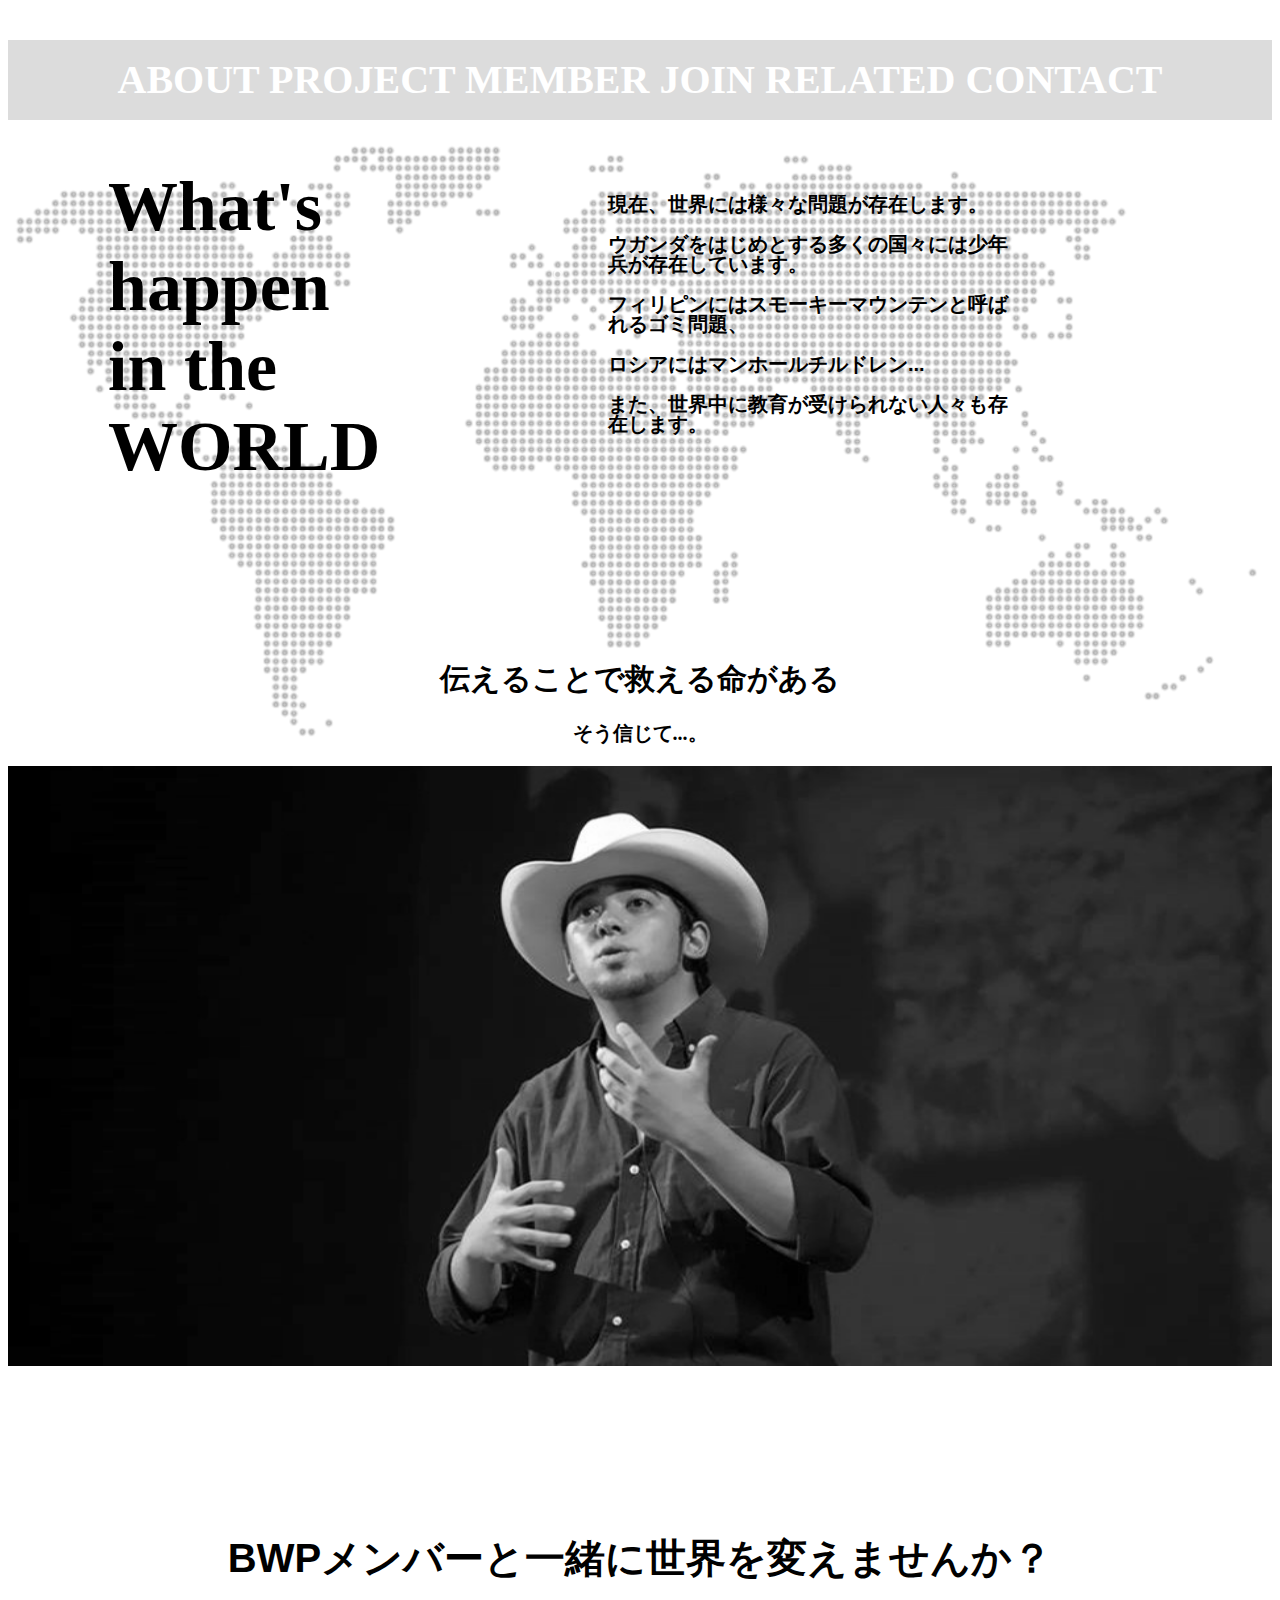
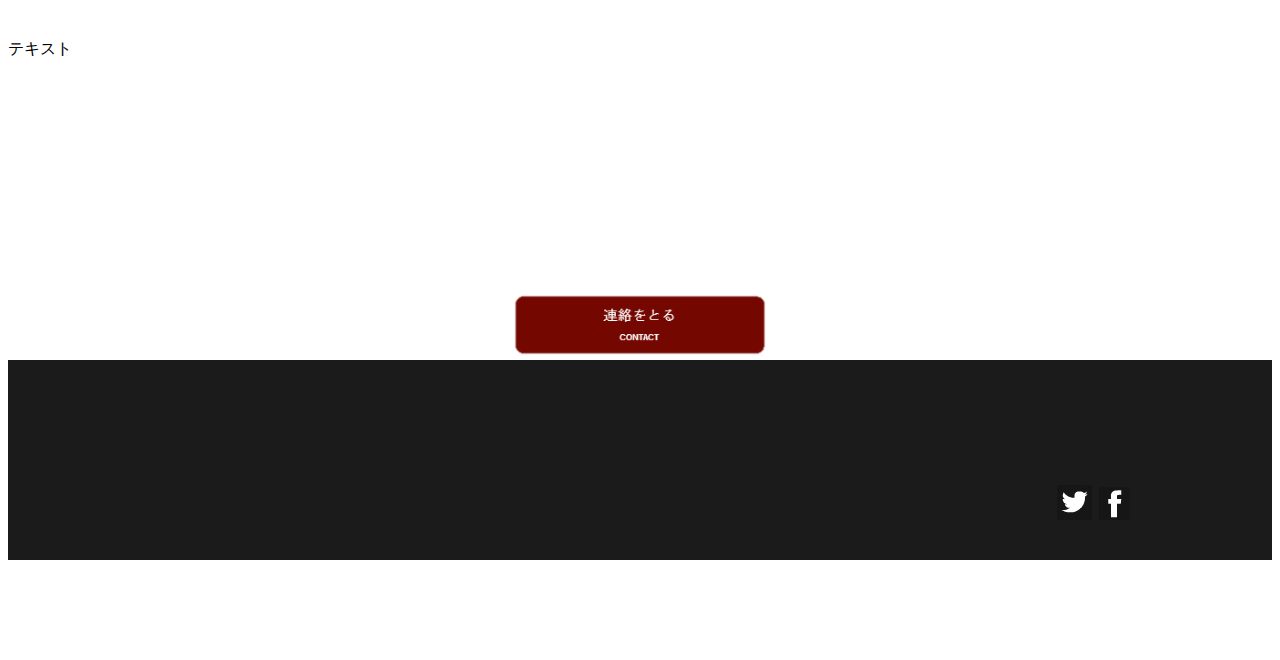
<file: about.html>
<!DOCTYPE html>
<html lang="ja">
<html lang="en">
  <head>
    <meta charset="utf-8">
    <title>BWP ABOUT-!!</title>
    <meta name="description" content="bwp.about">  
    <link rel="stylesheet" href="styles/about.css" type="text/css">  
  </head>
<body>
<div class="category" id="box1">
<p>ABOUT  PROJECT  MEMBER  JOIN  RELATED  CONTACT</p>
</div>

<div class="category" id="box2">

     <div class="category" id="lefttext"> 
     <h1>What's<br>happen<br>in the<br>WORLD</h1>
     </div>
     <br><br><br>
     <div class="category" id="righttext">
     現在、世界には様々な問題が存在します。<br><br>
     ウガンダをはじめとする多くの国々には少年　 <br>
     兵が存在しています。<br><br>
     フィリピンにはスモーキーマウンテンと呼ば<br>
     れるゴミ問題、<br><br>
     ロシアにはマンホールチルドレン...<br><br>
     また、世界中に教育が受けられない人々も存<br>
     在します。<br><br>
     </div>
</div>
<br><br><br><br><br><br><br><br><br><br><br><br>
<!--１ページ目終わり-->

<!--３ページ目始まり-->

<h2>伝えることで救える命がある</h2>
<h3>そう信じて...。</h3>
<img src="images/luis.jpg" width="100%" height="600">

<br><br><br><br><br><br><br>
<!--３ページ目終わり-->

<!--４ページ目始まり-->
<h4>BWPメンバーと一緒に世界を変えませんか？</h4>
<p>テキスト</p><br><br><br><br><br><br><br><br><br><br><br><br>
<div class="category" id="box4">
 <img src="images/contact.png" height="64" width="256">
</div>

<div class="category" id="box5">

<div class="category" id="box6"style="position:absolute;right:150px;">
    
<img src="images/twitter.jpg">
<img src="images/fb.jpg">

</div>
    
</div>

</body>




</html>
</file>
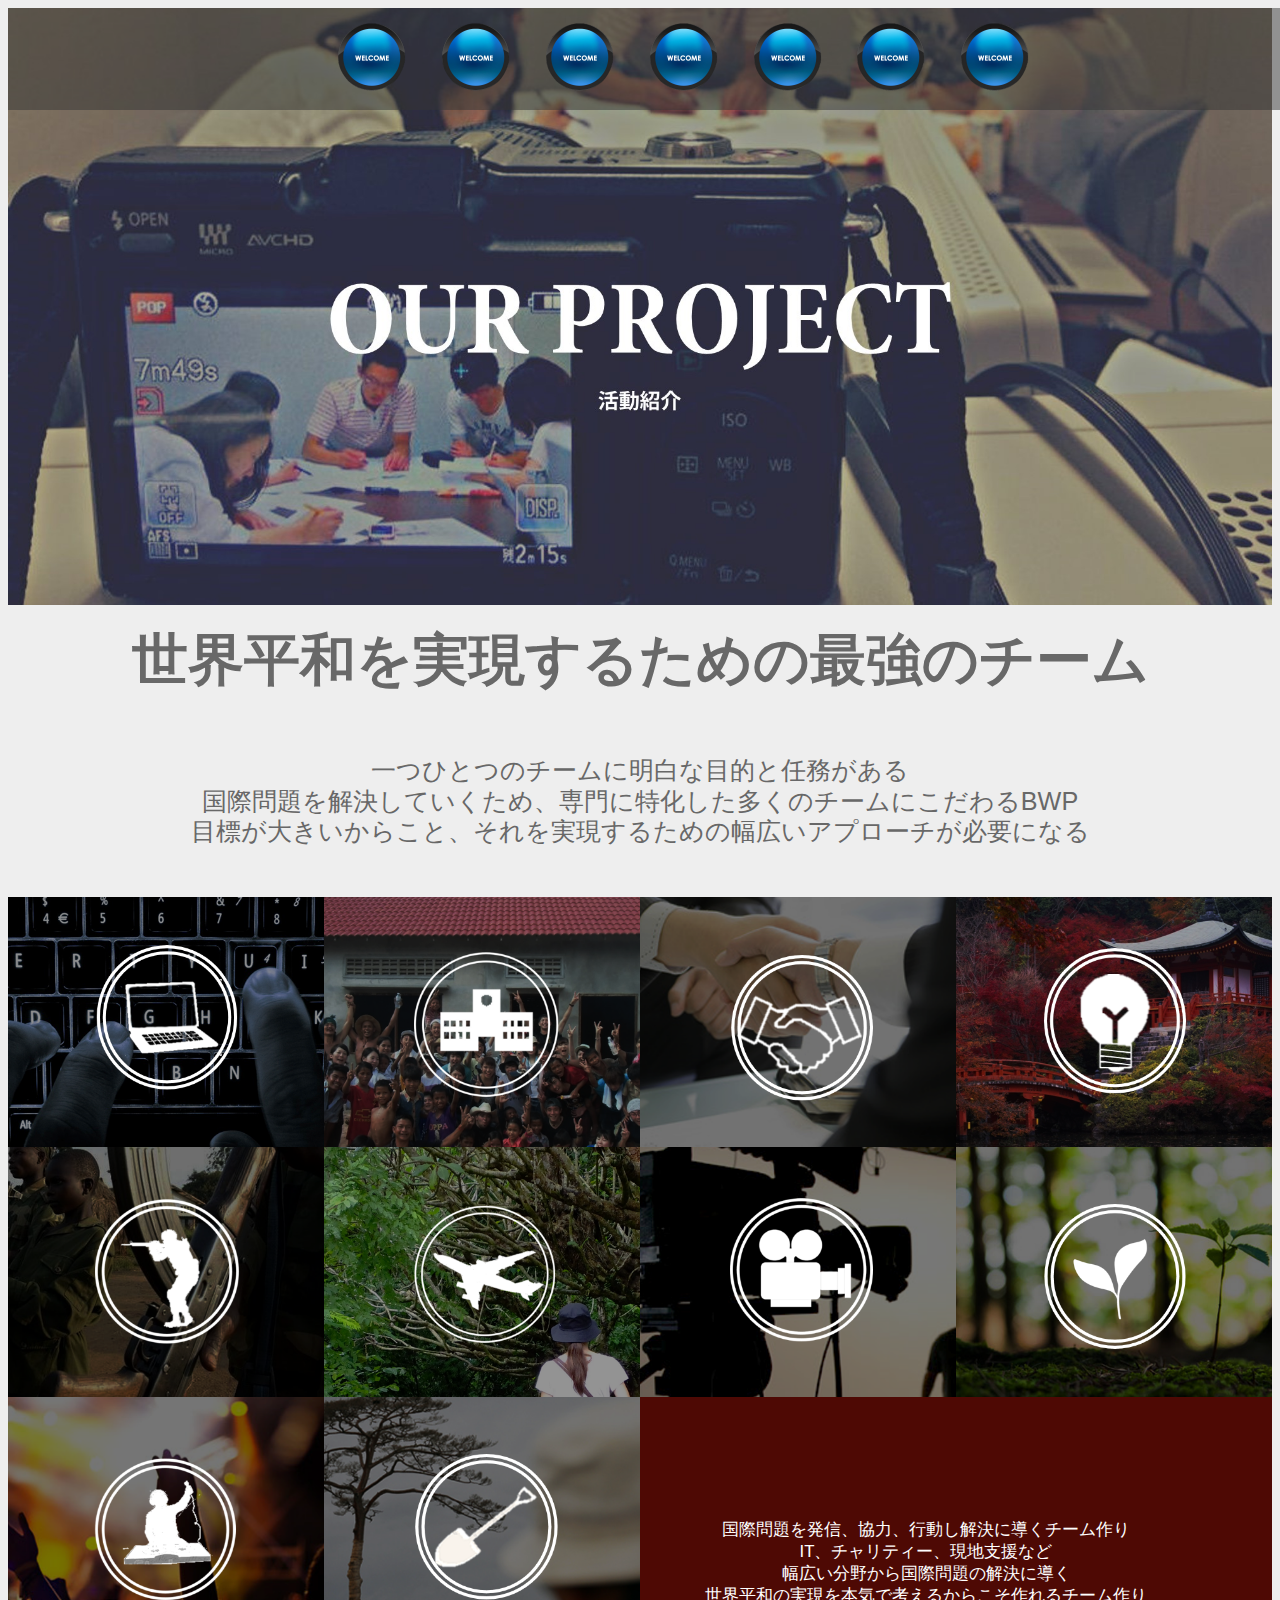
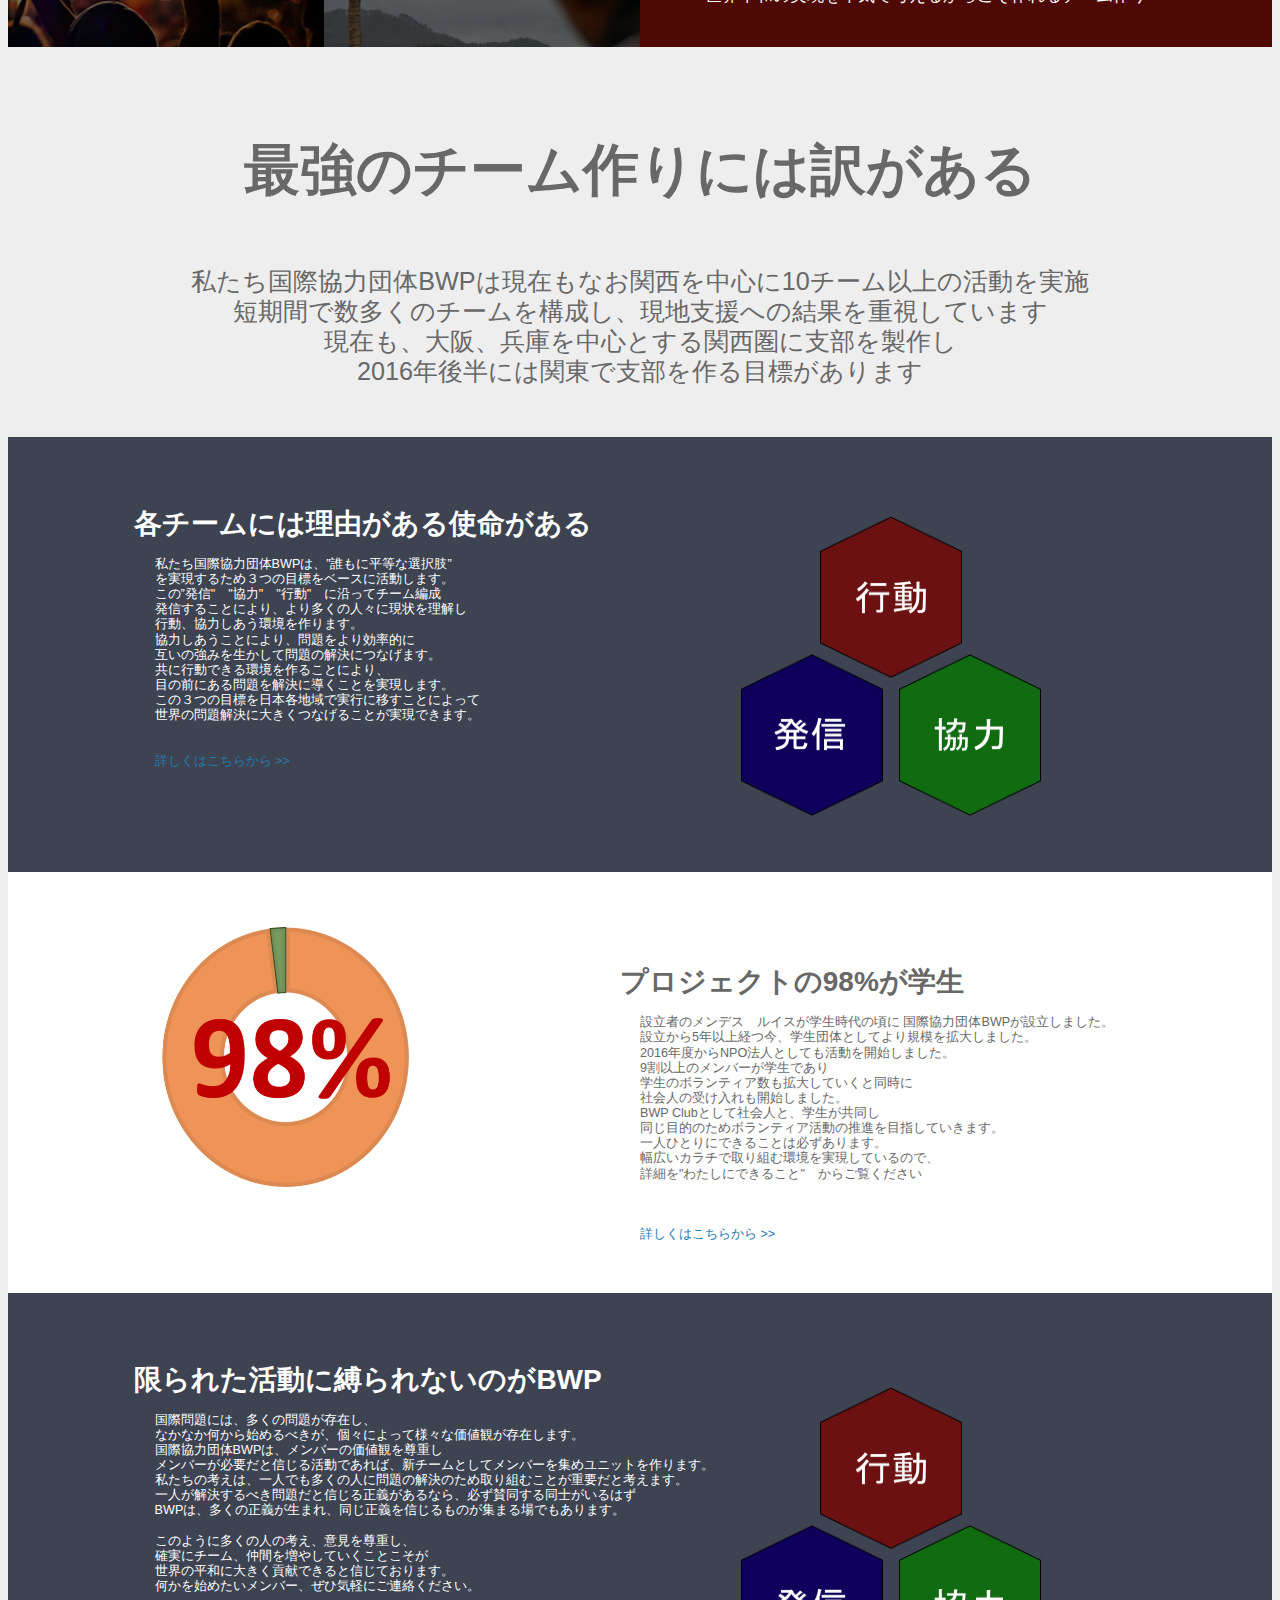
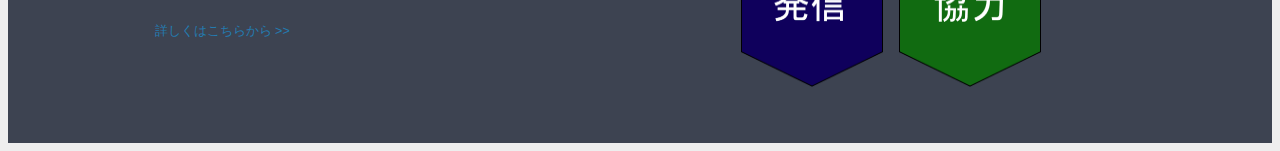
<file: team.html>
<!DOCTYPE html>
<html lang="ja">
<html lang="en">
  <head>
    <meta charset="utf-8">
    <title>活動紹介</title>
    <meta name="description" content="bwp.about">  
    <link rel="stylesheet" href="styles/pc-team.css" type="text/css">  
  </head>
<body>
<div id="header">
   <div id="menu">
    <a rel="about" href="about.html">
        <img src="images/ボタン１.png" width="100" height="100" alt="BWPボタン1"></a>


        <img src="images/ボタン１.png" width="100" height="100" alt="BWPボタン2">
        <img src="images/ボタン１.png" width="100" height="100" alt="BWPボタン3">
        <img src="images/ボタン１.png" width="100" height="100" alt="BWPロゴ">
        <img src="images/ボタン１.png" width="100" height="100" alt="BWPボタン4">
        <img src="images/ボタン１.png" width="100" height="100" alt="BWPボタン5">
        <img src="images/ボタン１.png" width="100" height="100" alt="BWPボタン6">
   </div>
  </div>







<div class="top-img">
   <img src="images/team-top.jpg" alt="our team">
</div>


<div class="box">
 <h1>世界平和を実現するための最強のチーム</h1><br>
 <p>
  一つひとつのチームに明白な目的と任務がある<br>
  国際問題を解決していくため、専門に特化した多くのチームにこだわるBWP<br>
  目標が大きいからこと、それを実現するための幅広いアプローチが必要になる
 </p>
</div>


    <div class="back">
<section id="section-our-work">
 <div class="container-fluid">
  <div class="row">

   <a href="#" class="link3"></a>
   <a href="#" class="link4"></a>
   <a href="#" class="link5"></a>
   <a href="#" class="link6"></a>
   <a href="#" class="link7"></a>
   <a href="#" class="link8"></a>

   <a href="#" class="link9"></a>
   <a href="#" class="link10"></a>
   <a href="#" class="link11"></a>
   <a href="#" class="link12"></a>
   <a href="#" class="link13">

    <div class="active-2">
      <p><br>
        国際問題を発信、協力、行動し解決に導くチーム作り<br>
        IT、チャリティー、現地支援など<br>
        幅広い分野から国際問題の解決に導く<br>
        世界平和の実現を本気で考えるからこそ作れるチーム作り
      </p>
  </div>
  </a>

    </div>
  </div>
</section>
 </div>


<div class="box-2">
 <h1>最強のチーム作りには訳がある</h1><br>
 <p>
  私たち国際協力団体BWPは現在もなお関西を中心に10チーム以上の活動を実施<br>
  短期間で数多くのチームを構成し、現地支援への結果を重視しています<br>
  現在も、大阪、兵庫を中心とする関西圏に支部を製作し<BR>2016年後半には関東で支部を作る目標があります
 </p>
</div>



<div class="box-3">
 <div class="box-text">
 <h1>各チームには理由がある使命がある</h1><br>
 <p>
  私たち国際協力団体BWPは、”誰もに平等な選択肢”<br>
  を実現するため３つの目標をベースに活動します。<br>
  この”発信"　"協力"　"行動"　に沿ってチーム編成<br>
  発信することにより、より多くの人々に現状を理解し<br>
  行動、協力しあう環境を作ります。<br>
  協力しあうことにより、問題をより効率的に<br>
  互いの強みを生かして問題の解決につなげます。<br>
  共に行動できる環境を作ることにより、<br>
  目の前にある問題を解決に導くことを実現します。<br>
  この３つの目標を日本各地域で実行に移すことによって<br>
  世界の問題解決に大きくつなげることが実現できます。
<br><br><br>

<a href="">
  詳しくはこちらから >>
</a>
 </p>
</div>
 <div class="box-img">
 <img src="images/mokuhyou.png" width="300" height="300">
</div>
</div>




<div class="box-4">

 <div class="box-img2">
 <img src="images/gakusei.png" width="300" height="275">
</div>


 <div class="box-text2">
 <h1>プロジェクトの98%が学生</h1><br>
 <p>
  設立者のメンデス　ルイスが学生時代の頃に
  国際協力団体BWPが設立しました。<br>
  設立から5年以上経つ今、学生団体としてより規模を拡大しました。<br>
  2016年度からNPO法人としても活動を開始しました。<br>
  9割以上のメンバーが学生であり<br>
  学生のボランティア数も拡大していくと同時に<br>
  社会人の受け入れも開始しました。<br>
  BWP Clubとして社会人と、学生が共同し<br>
  同じ目的のためボランティア活動の推進を目指していきます。<br>
  一人ひとりにできることは必ずあります。<br>
  幅広いカラチで取り組む環境を実現しているので、<br>
  詳細を"わたしにできること"　からご覧ください<br>
<br><br><br>

<a href="">
  詳しくはこちらから >>
</a>
 </p>
</div>
</div>






<div class="box-3">
 <div class="box-text">
 <h1>限られた活動に縛られないのがBWP</h1><br>
 <p>
  国際問題には、多くの問題が存在し、<br>
  なかなか何から始めるべきが、個々によって様々な価値観が存在します。<br>
  国際協力団体BWPは、メンバーの価値観を尊重し<br>
  メンバーが必要だと信じる活動であれば、新チームとしてメンバーを集めユニットを作ります。<br>
  私たちの考えは、一人でも多くの人に問題の解決のため取り組むことが重要だと考えます。<br>
  一人が解決するべき問題だと信じる正義があるなら、必ず賛同する同士がいるはず<br>
  BWPは、多くの正義が生まれ、同じ正義を信じるものが集まる場でもあります。<br>
  <br>
  このように多くの人の考え、意見を尊重し、<br>
  確実にチーム、仲間を増やしていくことこそが<br>
  世界の平和に大きく貢献できると信じております。<br>
  何かを始めたいメンバー、ぜひ気軽にご連絡ください。
<br><br><br>

<a href="">
  詳しくはこちらから >>
</a>
 </p>
</div>
 <div class="box-img">
 <img src="images/mokuhyou.png" width="300" height="300">
</div>
</div>









</body>
</html>
</file>
<file: styles/about.css>
body{background-image:url("../images/worldmap2.png");
     background-repeat:no-repeat;
     background-size:contain;
     background-position:0px 100px;}

div#box1{color:#ffffff;
        list-style:inside decimal;     
        font-size: 40px;
        font-weight:bold;
        text-align: center;
        line-height:80px;
        background:#dcdcdc;
        width:100%;
        height:80px;
        margin:0px 0px 0px 0px;
              }

div#box2{margin-left: 100px;
         width: 1000px;
         height:300px;}             


div#lefttext{width: 300px;
             height: 300px;
             font-weight:bold;
             font-size:35px;
             float: left;       }

div#righttext{width: 500px;
              height: 300px; 
              font-weight: bold;
              font-size: 20px;
              line-height: 20px;
              font-family: sans-serif; 
              float: right;
              margin-top: 20px}  

/* １ページ目終わり*/

/*３ページ目始まり*/
 h2{font-size: 30px;
    font-weight:bold;
    font-family:serif;
    text-align: center;
    line-height: 35px} 
h3{font-size: 20px;
    line-height: 25px;
    font-weight:bold;
    font-family:serif;
    text-align: center; }               

/*３ページ目終わり*/

/*４ページ目始まり*/

h4{color:#000000;
             font-weight:bold;
             font-family:sans-serif;
             font-size:40px;             
             text-align:center;
              }
div#box4{text-align: center;}
div#box5{color: #ffffff;
             font-size:30px;
             font-weight:bold;
             font-family:serif;
             line-height: 300px;
             text-align: right;
             background: #1b1b1b;
             width:100%;
          height: 200px;
             
               }
div#box6{position: absolute;right: 150px;}
</file>
<file: styles/pc-team.css>
body{
    font: 14px/22px "ヒラギノ角ゴ Pro W3","Hiragino Kaku Gothic Pro",Osaka,"ＭＳ Ｐゴシック","MS PGothic",Helvetica,Arial,Sans-Serif;
    background-color: #EEEEEE;
    color: #686868; 
    -webkit-text-size-adjust: 100%;
    -moz-text-size-adjust: 100%;
    -ms-text-size-adjust: 100%;
    -o-text-size-adjust: 100%;
    text-size-adjust: 100%;
  }


a{ color: #247bb0; text-decoration: none;}
a:hover{ color: #79b4d8;text-decoration:underline; }
.clearfix{ clear: both; line-height: 0}



 #header{
background: rgba(51,51,51,0.5);
position: fixed;
z-index: 1;
}

 #menu{
height: 102px;
margin:0px auto; /* 上下の margin は 0px、左右は auto に設定*/
width:1349px;
padding: 0px 0px 0px 314px;
}







.top-img img{
position: relative;
width: 100%;
height:auto;
}

.top-img h1{
position: absolute;
font-size: 500%; 
text-align: center;
top: 50%;
left:  25%;
color: white;
}

.top-img p{
position: absolute;
font-size: 200%; 
top: 65%;
left:  42%;
width: 150px;
color: white;
}



.box h1{
font-size: 400%; 
text-align: center;
padding: 0% 0% 0% 0%;
}

.box p{
font-size: 180%; 
text-align: center;
padding: 0% 0% 2% 0%;
line-height: 120%;
}











.back {
  background-color: #333;
}



#section-our-work{
  background-color: #333;
}


.container-fluid {
margin-right: auto;
margin-left: auto;
background-color: #333;
}

.row {
margin:0px auto;

}






a:link.link2{
display: block;
    width: 25%;
    height: 250px;
    background-image: url("../images/africa4.png");
    text-indent: -10000px;
    list-style: none;
    float: left;
    background-position: center center;
    background-repeat: no-repeat;
    background-size: cover;
}
a:hover.link2{
 display: block;
    width: 25%;
    height: 250px;
    background-image: url("../images/africa3.png");
    text-indent: -10000px;
    list-style: none;
    float: left;
    background-position: center center;
    background-repeat: no-repeat;
    background-size: cover;
}

a:link.link3{
    display: block;
    width: 25%;
    height: 250px;
    background-image: url("../images/hacker4.png");
    text-indent: -10000px;
    list-style: none;
    float: left;
    background-position: center center;
    background-repeat: no-repeat;
    background-size: cover;
  }


a:hover.link3{
    display: block;
    width: 25%;
    height: 250px;
    background-image: url("../images/hacker3.png");
    text-indent: -10000px;
    list-style: none;
    float: left;
    background-position: center center;
    background-repeat: no-repeat;
    background-size: cover;
}

a:link.link4{
    display: block;
    width: 25%;
    height: 250px;
    background-image: url("../images/school4.png");
    text-indent: -10000px;
    list-style: none;
    float: left;
    background-position: center center;
    background-repeat: no-repeat;
    background-size: cover;
}
a:hover.link4{
    display: block;
    width: 25%;
    height: 250px;
    background-image: url("../images/school3.png");
    text-indent: -10000px;
    list-style: none;
    float: left;
    background-position: center center;
    background-repeat: no-repeat;
    background-size: cover;
}
a:link.link5{
    display: block;
    width: 25%;
    height: 250px;
    background-image: url("../images/direct4.png");
    text-indent: -10000px;
    list-style: none;
    float: left;
    background-position: center center;
    background-repeat: no-repeat;
    background-size: cover;
}
a:hover.link5{
    display: block;
    width: 25%;
    height: 250px;
    background-image: url("../images/direct3.png");
    text-indent: -10000px;
    list-style: none;
    float: left;
    background-position: center center;
    background-repeat: no-repeat;
    background-size: cover;
}
a:link.link6{
    display: block;
    width: 25%;
    height: 250px;
    background-image: url("../images/business4.png");
    text-indent: -10000px;
    list-style: none;
    float: left;
    background-position: center center;
    background-repeat: no-repeat;
    background-size: cover;
}
a:hover.link6{
    display: block;
    width: 25%;
    height: 250px;
    background-image: url("../images/business3.png");
    text-indent: -10000px;
    list-style: none;
    float: left;
    background-position: center center;
    background-repeat: no-repeat;
    background-size: cover;
}
a:link.link7{
    display: block;
    width: 25%;
    height: 250px;
    background-image: url("../images/africa4.png");
    text-indent: -10000px;
    list-style: none;
    float: left;
    background-position: center center;
    background-repeat: no-repeat;
    background-size: cover;
}
a:hover.link7{
    display: block;
    width: 25%;
    height: 250px;
    background-image: url("../images/africa3.png");
    text-indent: -10000px;
    list-style: none;
    float: left;
    background-position: center center;
    background-repeat: no-repeat;
    background-size: cover;
}




/*  ボタン開始  */

.button-2 {
  display: inline-block;
  width: 500px;
  height: 250px;
  text-align: center;
  text-decoration: none;
  line-height: 74px;
  outline: none;
}
.button-2::before,
.button-2::after {
  position: absolute;
  z-index: -1;
  display: block;
  content: '';
}
.button-2,
.button-2::before,
.button-2::after {
  -webkit-box-sizing: border-box;
  -moz-box-sizing: border-box;
  box-sizing: border-box;
  -webkit-transition: all .3s;
  transition: all .3s;
}




.button-2 {
  position: relative;
  z-index: 0;
  background-color: #740700;
  border: 2px solid #740700;
  color: #fff;
  line-height: 30px;
}
.button-2:hover {
  background-color: #333;
  border-color: #740700;
  color: #fff;
  text-decoration: none;
}
.button-2::before,
.button-2::after {
  top: 0;
  width: 50%;
  height: 100%;
  background-color: #740700;
}
.button-2::before {
  right: 0;
}
.button-2::after {
  left: 0;
}
.button-2:hover::before,
.button-2:hover::after {
  width: 0;
  background-color: #740700;
}



/*  ボタン終わり  */
 
.active-2 {
  color: white;
 /*  background: #740700;*/
  border-radius: 4px 4px 4px 4px;
  list-style:none;float: left;
}

.active-2 img{
  margin: 50px 20px;
  width: 150px;
  height: 150px;
  float: left;
} 

.active-2 h2 {
  padding: -10px 0px;
  font-size: 250%;
}

.active-2 p {
  margin: 100px 20px 27px 65px;
  font-size: 120%;
}




a:link.link8{
    display: block;
    width: 25%;
    height: 250px;
    background-image: url("../images/sutatua4.png");
    text-indent: -10000px;
    list-style: none;
    float: left;
    background-position: center center;
    background-repeat: no-repeat;
    background-size: cover;
}
a:hover.link8{
    display: block;
    width: 25%;
    height: 250px;
    background-image: url("../images/sutatua3.png");
    text-indent: -10000px;
    list-style: none;
    float: left;
    background-position: center center;
    background-repeat: no-repeat;
    background-size: cover;
}


a:link.link9{
    display: block;
    width: 25%;
    height: 250px;
    background-image: url("../images/film4.png");
    text-indent: -10000px;
    list-style: none;
    float: left;
    background-position: center center;
    background-repeat: no-repeat;
    background-size: cover;
}
a:hover.link9{
    display: block;
    width: 25%;
    height: 250px;
    background-image: url("../images/film3.png");
    text-indent: -10000px;
    list-style: none;
    float: left;
    background-position: center center;
    background-repeat: no-repeat;
    background-size: cover;
}


a:link.link10{
    display: block;
    width: 25%;
    height: 250px;
    background-image: url("../images/kankyou4.png");
    text-indent: -10000px;
    list-style: none;
    float: left;
    background-position: center center;
    background-repeat: no-repeat;
    background-size: cover;
}
a:hover.link10{
    display: block;
    width: 25%;
    height: 250px;
    background-image: url("../images/kankyou3.png");
    text-indent: -10000px;
    list-style: none;
    float: left;
    background-position: center center;
    background-repeat: no-repeat;
    background-size: cover;
}
a:link.link11{
    display: block;
    width: 25%;
    height: 250px;
    background-image: url("../images/event4.png");
    text-indent: -10000px;
    list-style: none;
    float: left;
    background-position: center center;
    background-repeat: no-repeat;
    background-size: cover;
}
a:hover.link11{
    display: block;
    width: 25%;
    height: 250px;
    background-image: url("../images/event3.png");
    text-indent: -10000px;
    list-style: none;
    float: left;
    background-position: center center;
    background-repeat: no-repeat;
    background-size: cover;
}
a:link.link12{
    display: block;
    width: 25%;
    height: 250px;
    background-image: url("../images/touhoku4.png");
    text-indent: -10000px;
    list-style: none;
    float: left;
    background-position: center center;
    background-repeat: no-repeat;
    background-size: cover;
}
a:hover.link12{
    display: block;
    width: 25%;
    height: 250px;
    background-image: url("../images/touhoku3.png");
    text-indent: -10000px;
    list-style: none;
    float: left;
    background-position: center center;
    background-repeat: no-repeat;
    background-size: cover;
}

a:link.link13{
    display: block;
    width: 50%;
    height: 250px;
    text-indent: -10000px;
    list-style: none;
    float: left;
    text-align: center;
    background-color: #4E0904;
    background-position: center center;
    background-repeat: no-repeat;
    background-size: cover;
}






.box-2 h1{
font-size: 400%; 
text-align: center;
padding: 850px 0% 0% 0%;
}

.box-2 p{
font-size: 180%; 
text-align: center;
padding: 0% 0% 2% 0%;
line-height: 120%;
}






.box-3 {
	padding: 10% 10% 0%;
	background-color: #3d4351;
}



.box-3 h1{
color: #ffffff;
font-size: 200%; 
float: left
text-align: center;
margin: -5% 0% 0% 0%;
}

.box-3 p{
color: #ffffff;
font-size: 90%; 
float: left
text-align: center;
margin: 0% 0% 0% 2%;
line-height: 120%;
}

.box-3 img{
margin: -25% 0% 5% 60%;
}






.box-4 {
	padding: 4% 10% 4%;
	background-color: #ffffff;
}



.box-4 h1{
font-size: 200%; 
float: left
text-align: center;
margin: -23% 0% 0% 48%;
}

.box-4 p{
font-size: 90%; 
float: left
text-align: center;
margin: 0% 0% 0% 50%;
line-height: 120%;
}

.box-4 img{
margin: 0% 0% 0% 0%;
}
</file>
